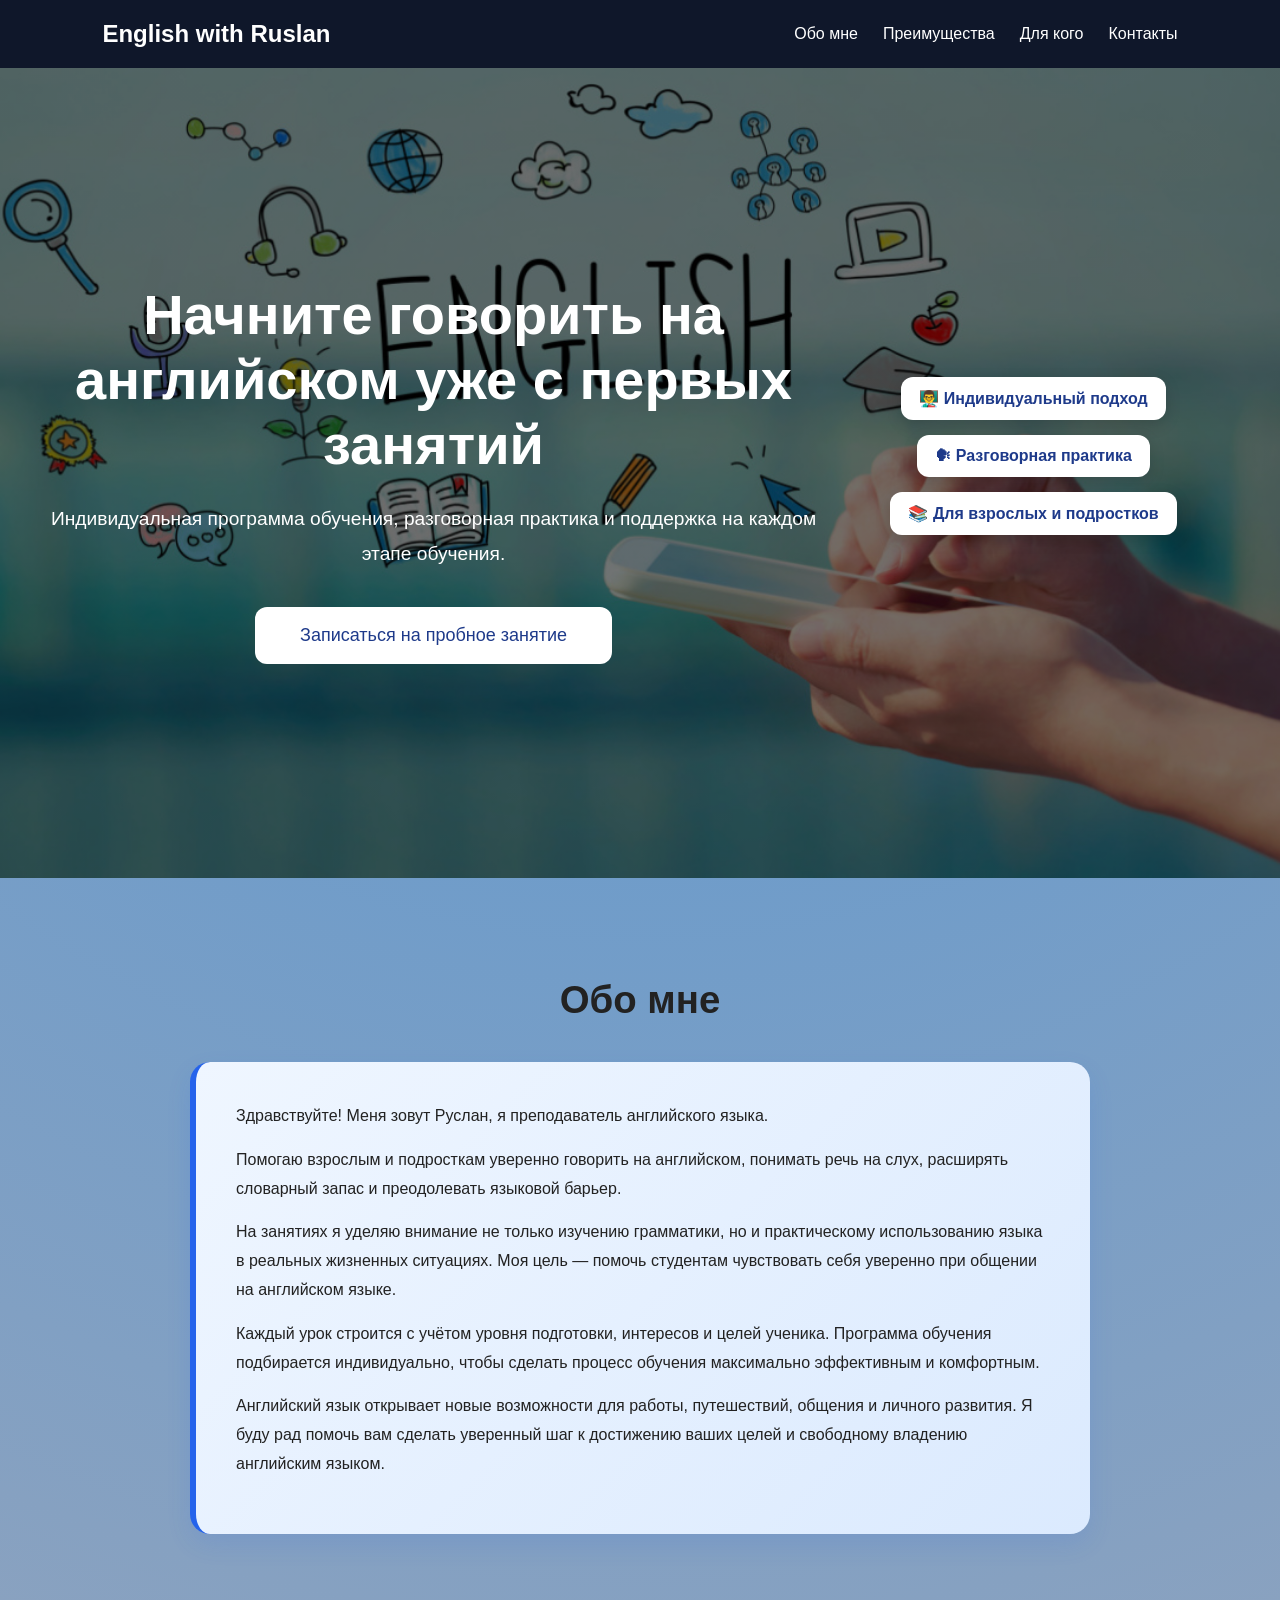
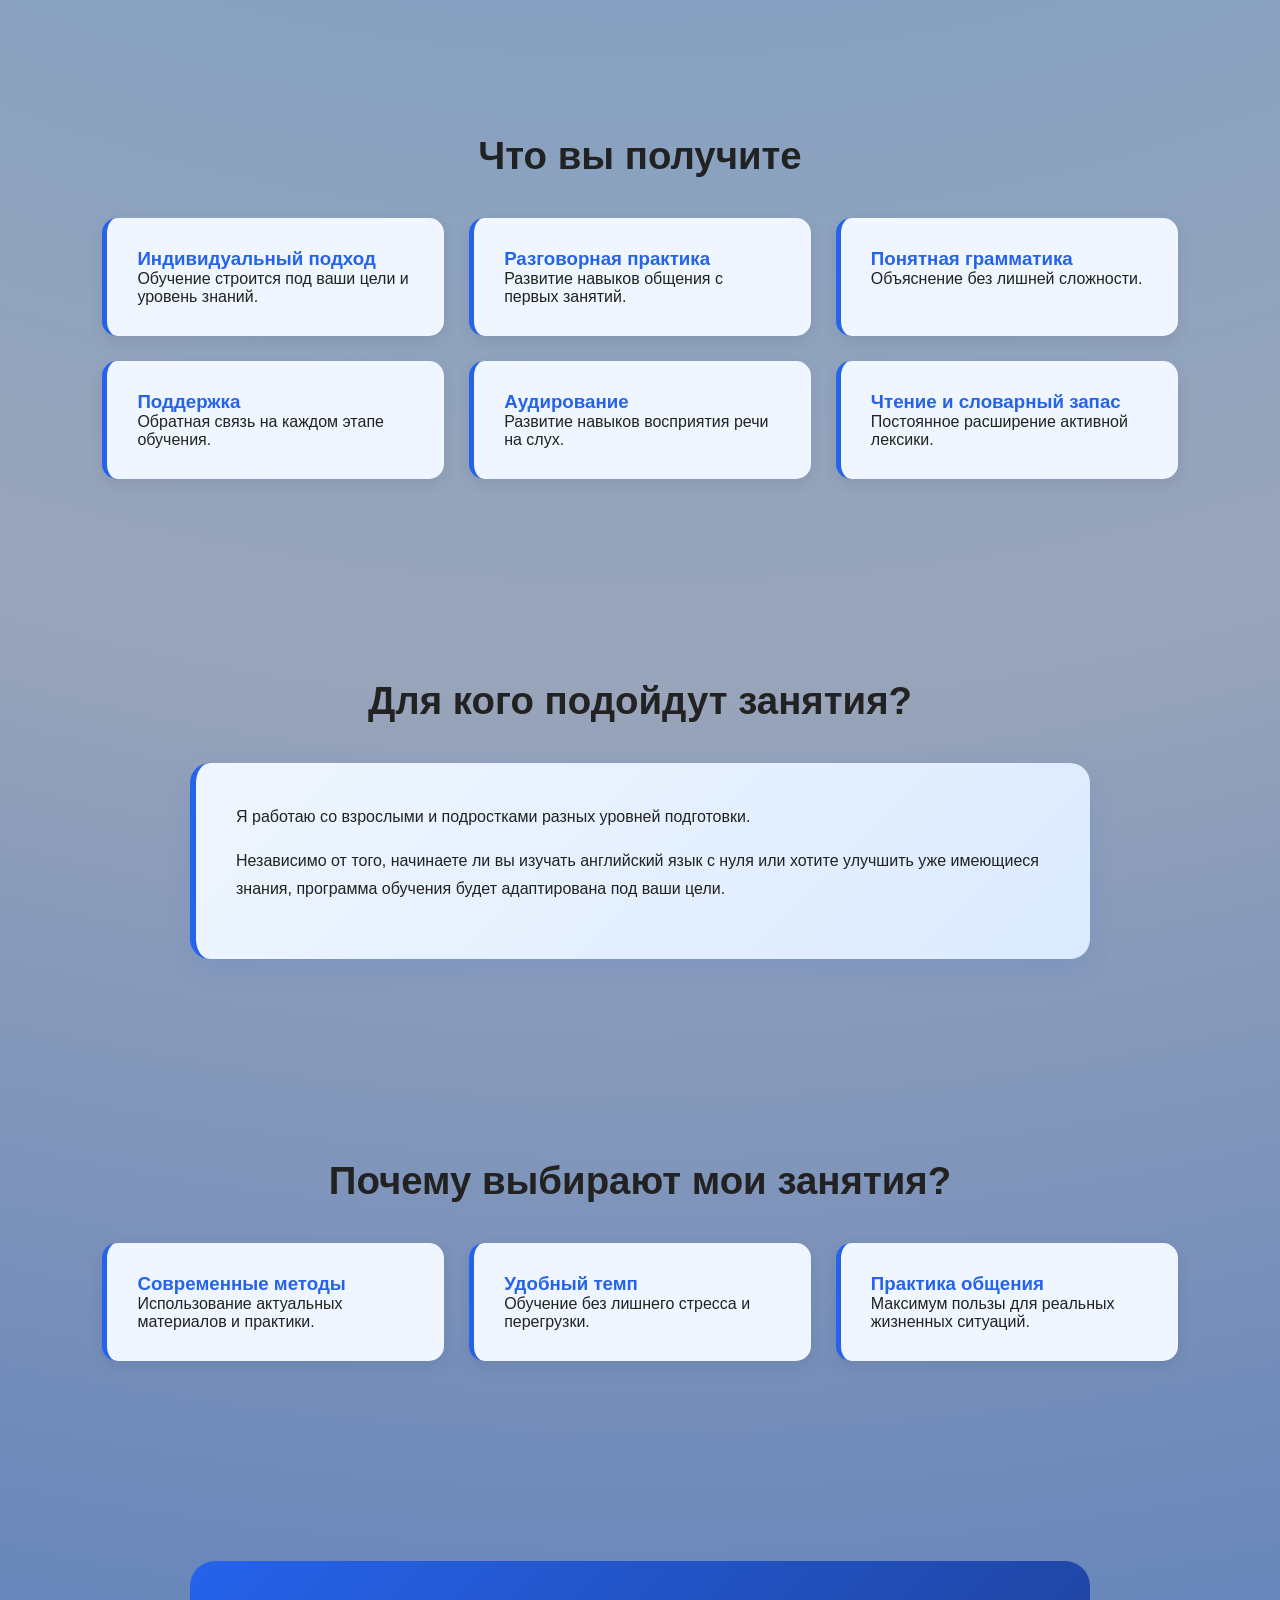
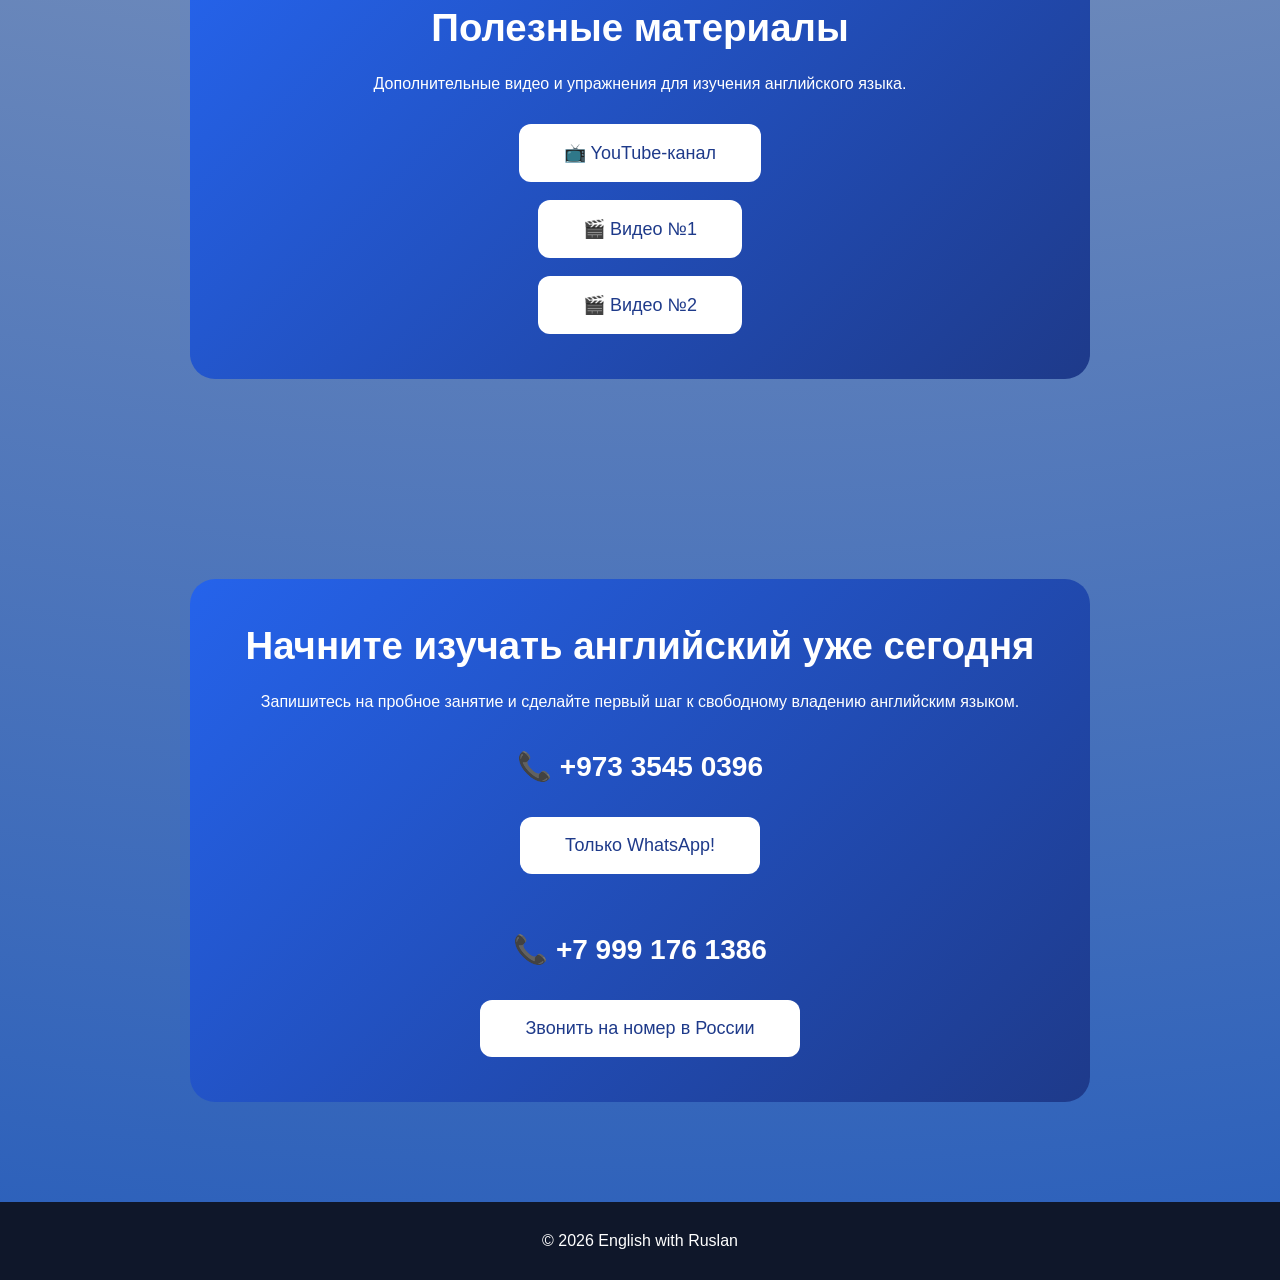
<file: index.html>
<!DOCTYPE html>
<html lang="ru">

<head>

    <meta charset="UTF-8">

    <meta name="viewport" content="width=device-width, initial-scale=1.0">

    <title>Руслан | Преподаватель английского языка</title>

    <link rel="stylesheet" href="style.css">

</head>

<body>

    <header>

        <div class="logo">

            <h2>English with Ruslan</h2>

        </div>

        <nav>

            <a href="#about">Обо мне</a>

            <a href="#benefits">Преимущества</a>

            <a href="#students">Для кого</a>

            <a href="#contact">Контакты</a>

        </nav>

    </header>

    <section class="hero">

        <div class="hero-content">

            <h1>
                Начните говорить на английском уже с первых занятий
            </h1>

            <p>
                Индивидуальная программа обучения,
                разговорная практика и поддержка
                на каждом этапе обучения.
            </p>

            <a href="#contact" class="btn">
                Записаться на пробное занятие
            </a>

        </div>

        <div class="hero-stats">

            <div class="stat">
                👨‍🏫 Индивидуальный подход
            </div>

            <div class="stat">
                🗣 Разговорная практика
            </div>

            <div class="stat">
                📚 Для взрослых и подростков
            </div>

        </div>

    </section>

    <section id="about" class="section reveal">

        <h2>Обо мне</h2>

        <div class="info-box">

                <p>
                    Здравствуйте! Меня зовут Руслан, я преподаватель английского языка.
                </p>

                <p>
                    Помогаю взрослым и подросткам уверенно говорить на английском,
                    понимать речь на слух, расширять словарный запас и преодолевать
                    языковой барьер.
                </p>

                <p>
                    На занятиях я уделяю внимание не только изучению грамматики,
                    но и практическому использованию языка в реальных жизненных
                    ситуациях. Моя цель — помочь студентам чувствовать себя
                    уверенно при общении на английском языке.
                </p>

                <p>
                    Каждый урок строится с учётом уровня подготовки, интересов
                    и целей ученика. Программа обучения подбирается индивидуально,
                    чтобы сделать процесс обучения максимально эффективным
                    и комфортным.
                </p>

                <p>
                    Английский язык открывает новые возможности для работы,
                    путешествий, общения и личного развития. Я буду рад помочь
                    вам сделать уверенный шаг к достижению ваших целей и
                    свободному владению английским языком.
                </p>

        </div>

    </section>

    <section id="benefits" class="section reveal">

        <h2>Что вы получите</h2>

        <div class="cards">

            <div class="card">

                <h3>Индивидуальный подход</h3>

                <p>
                    Обучение строится под ваши цели и уровень знаний.
                </p>

            </div>

            <div class="card">

                <h3>Разговорная практика</h3>

                <p>
                    Развитие навыков общения с первых занятий.
                </p>

            </div>

            <div class="card">

                <h3>Понятная грамматика</h3>

                <p>
                    Объяснение без лишней сложности.
                </p>

            </div>

            <div class="card">

                <h3>Поддержка</h3>

                <p>
                    Обратная связь на каждом этапе обучения.
                </p>

            </div>

            <div class="card">

                <h3>Аудирование</h3>

                <p>
                    Развитие навыков восприятия речи на слух.
                </p>

            </div>

            <div class="card">

                <h3>Чтение и словарный запас</h3>

                <p>
                    Постоянное расширение активной лексики.
                </p>

            </div>

        </div>

    </section>

    <section id="students" class="section reveal">

        <h2>Для кого подойдут занятия?</h2>

        <div class="info-box">

            <p>
                Я работаю со взрослыми и подростками
                разных уровней подготовки.
            </p>

            <p>
                Независимо от того, начинаете ли вы изучать
                английский язык с нуля или хотите улучшить
                уже имеющиеся знания, программа обучения
                будет адаптирована под ваши цели.
            </p>

        </div>

    </section>

    <section class="section reveal">

        <h2>Почему выбирают мои занятия?</h2>

        <div class="cards">

            <div class="card">

                <h3>Современные методы</h3>

                <p>
                    Использование актуальных материалов и практики.
                </p>

            </div>

            <div class="card">

                <h3>Удобный темп</h3>

                <p>
                    Обучение без лишнего стресса и перегрузки.
                </p>

            </div>

            <div class="card">

                <h3>Практика общения</h3>

                <p>
                    Максимум пользы для реальных жизненных ситуаций.
                </p>

            </div>

        </div>

    </section>

    <section class="section reveal">

        <div class="cta-box">

            <h2>
                Полезные материалы
            </h2>

            <p>
                Дополнительные видео и упражнения для изучения английского языка.
            </p>

            <a href="https://www.youtube.com/@englishgrammarpractice4231" target="_blank" class="btn">

                📺 YouTube-канал

            </a>

            <br><br>

            <a href="https://youtu.be/t6N_NNQlPjw?si=gbZ95BKO5Ri9V2eE" target="_blank" class="btn">

                🎬 Видео №1

            </a>

            <br><br>

            <a href="https://youtu.be/177KVYZuNI0?si=iLU4gou_LdyP1r5G" target="_blank" class="btn">

                🎬 Видео №2

            </a>

        </div>

    </section>

    <section id="contact" class="section reveal">

        <div class="cta-box">

            <h2>
                Начните изучать английский уже сегодня
            </h2>

            <p>
                Запишитесь на пробное занятие
                и сделайте первый шаг к свободному
                владению английским языком.
            </p>

            <p class="phone">
                📞 +973 3545 0396
            </p>

            <a href="https://wa.me/97335450396" class="btn">
                Только WhatsApp!
            </a>

            <p class="phone"> <br>
                📞 +7 999 176 1386
            </p>

            <a href="tel:++79991761386" class="btn">
                Звонить на номер в России
            </a>

        </div>

    </section>

    <footer>

        <p>
            © 2026 English with Ruslan
        </p>

    </footer>

    <script src="script.js"></script>

</body>

</html>
</file>
<file: style.css>
* {
    margin: 0;
    padding: 0;
    box-sizing: border-box;
}

html {
    scroll-behavior: smooth;
}

body {

    font-family: Arial, sans-serif;

    background:
        radial-gradient(circle at top,
            #5697d3,
            #99a5ba,
            #2a5fbb);

    color: #222;
}

/* хэдер */

header {
    position: sticky;
    top: 0;

    display: flex;
    justify-content: space-between;
    align-items: center;

    padding: 20px 8%;

    background: #0f172a;

    z-index: 1000;
}

.logo h2 {
    color: white;
}



nav {
    display: flex;
    gap: 25px;
}

nav a {
    color: white;
    text-decoration: none;
    transition: .3s;
}

nav a:hover {
    color: #60a5fa;
}

/* херо */

.hero {

    min-height: 90vh;

    display: flex;

    justify-content: center;

    align-items: center;

    text-align: center;

    padding: 40px;

    color: white;

    background:
        linear-gradient(rgba(0, 0, 0, .55),
            rgba(0, 0, 0, .55)),
        url("english.jpg");

    background-size: cover;

    background-position: center;
}

.hero-stats {
    display: flex;

    justify-content: center;

    flex-wrap: wrap;

    gap: 15px;

    margin-bottom: 35px;
}

.stat {

    background: white;

    color: #1e3a8a;

    padding: 12px 18px;

    border-radius: 12px;

    font-weight: 600;

    box-shadow: 0 5px 15px rgba(0, 0, 0, .15);
}

.hero-content {
    max-width: 900px;
}

.hero h1 {
    font-size: 3.5rem;
    margin-bottom: 25px;
}

.hero p {
    font-size: 1.2rem;
    line-height: 1.8;
    margin-bottom: 35px;
}

/* кнопка */

.btn {
    display: inline-block;

    padding: 18px 45px;

    background: white;

    color: #1e3a8a;

    text-decoration: none;

    border-radius: 12px;

    font-weight: 700px;

    transition: .3s;

    font-size: 18px;


}

.btn:hover {

    transform: translateY(-4px);

    box-shadow: 0 10px 25px rgba(255, 255, 255, .2);

}

/* секция */

.section {
    padding: 100px 8%;
}

.section h2 {
    text-align: center;

    margin-bottom: 40px;

    font-size: 2.4rem;
}

/* карточки */

.cards {
    display: grid;

    grid-template-columns: repeat(auto-fit, minmax(260px, 1fr));

    gap: 25px;
}

.card {

    background: #eff6ff;

    border-left: 5px solid #2563eb;

    padding: 30px;

    border-radius: 15px;

    box-shadow: 0 5px 15px rgba(0, 0, 0, .08);

    transition: .3s;
}

.card h3 {

    color: #2563eb;
}

.card:hover {
    transform: translateY(-8px);

    box-shadow: 0 15px 30px rgba(37, 99, 235, .15);
}



/* информация */

.info-box {

    max-width: 900px;

    margin: auto;

    padding: 40px;

    background: linear-gradient(135deg,
            #eff6ff,
            #dbeafe);

    border-left: 6px solid #2563eb;

    border-radius: 20px;

    box-shadow: 0 10px 25px rgba(37, 99, 235, .12);

    transition: .4s ease;
}

.info-box p {
    margin-bottom: 15px;

    line-height: 1.8;

    transition: .3s;
}

.info-box:hover {

    transform: translateY(-6px);

    box-shadow: 0 18px 35px rgba(37, 99, 235, .18);

}

.info-box:hover p {

    transform: scale(1.01);

}

.students-box {

    max-width: 900px;

    margin: auto;

    padding: 40px;

    background: linear-gradient(135deg,
            #2563eb,
            #1d4ed8);

    color: white;

    border-radius: 20px;

    box-shadow: 0 10px 25px rgba(37, 99, 235, .2);

    transition: .4s;
}

.students-box:hover {

    transform: translateY(-6px);

}

/* ========================= */
/* CTA */
/* ========================= */

.cta-box {
    max-width: 900px;

    margin: auto;

    padding: 45px;

    text-align: center;

    color: white;

    background: linear-gradient(135deg,
            #2563eb,
            #1e3a8a);

    border-radius: 25px;
}

.cta-box h2 {
    margin-bottom: 20px;
}

.cta-box p {
    margin-bottom: 25px;

    line-height: 1.8;
}

.phone {
    font-size: 28px;
    font-weight: 700;
}

/* футер */

footer {
    background: #0f172a;

    color: white;

    text-align: center;

    padding: 30px;
}

/* анимация */

.reveal {
    opacity: 0;

    transform: translateY(40px);

    transition: 1s;
}

.reveal.active {
    opacity: 1;

    transform: translateY(0);
}

.stat {
    transition: .3s;
}

.stat:hover {
    transform: translateY(-5px);

    background: rgba(255, 255, 255, .25);
}

/* планшет */

@media (max-width: 992px) {

    .hero h1 {
        font-size: 3rem;
    }

}

/* обычный телефон */

@media (max-width: 768px) {

    header {
        flex-direction: column;

        gap: 15px;
    }

    nav {
        flex-wrap: wrap;

        justify-content: center;
    }

    .hero h1 {
        font-size: 2.3rem;
    }

    .hero p {
        font-size: 1rem;
    }

    .section {
        padding: 70px 20px;
    }

    .info-box,
    .cta-box {
        padding: 25px;
    }

    .hero {

        flex-direction: column;

        text-align: center;

        padding: 30px 20px;
    }

    .hero-content {

        width: 100%;
    }

    .hero h1 {

        font-size: 2.2rem;
    }

    .hero-stats {

        justify-content: center;

        margin-top: 20px;
    }

    .hero-stats {

        display: flex;

        flex-direction: column;

        align-items: center;

        gap: 12px;
    }

    .stat {

        width: 100%;

        max-width: 320px;
    }

    body {
        font-size: 18px;
    }

    .section h2 {
        font-size: 2.3rem;
    }

    .card h3 {
        font-size: 1.3rem;
    }

    .card p {
        font-size: 1rem;
        line-height: 1.6;
    }

    .cards {
        grid-template-columns: 1fr;
    }

    .info-box p {
        font-size: 1rem;
        line-height: 1.8;
    }

    nav a {
        font-size: 1rem;
    }

    .cta-box p {
        font-size: 1rem;
    }

    .phone {
        font-size: 2rem;
    }


}

/* маленький теелфон */

@media (max-width: 480px) {

    .hero h1 {
        font-size: 1.9rem;
    }

    .section h2 {
        font-size: 1.8rem;
    }

    .card {
        padding: 20px;
    }

    body {
        font-size: 18px;
    }

    .cards {
        grid-template-columns: 1fr;
    }

    .card h3 {
        font-size: 1.2rem;
    }

    .card p {
        font-size: 1rem;
        line-height: 1.6;
    }

    .info-box p {
        font-size: 1rem;
        line-height: 1.8;
    }

    .section h2 {
        font-size: 2rem;
    }

    .phone {
        font-size: 1.8rem;
    }




}
</file>
